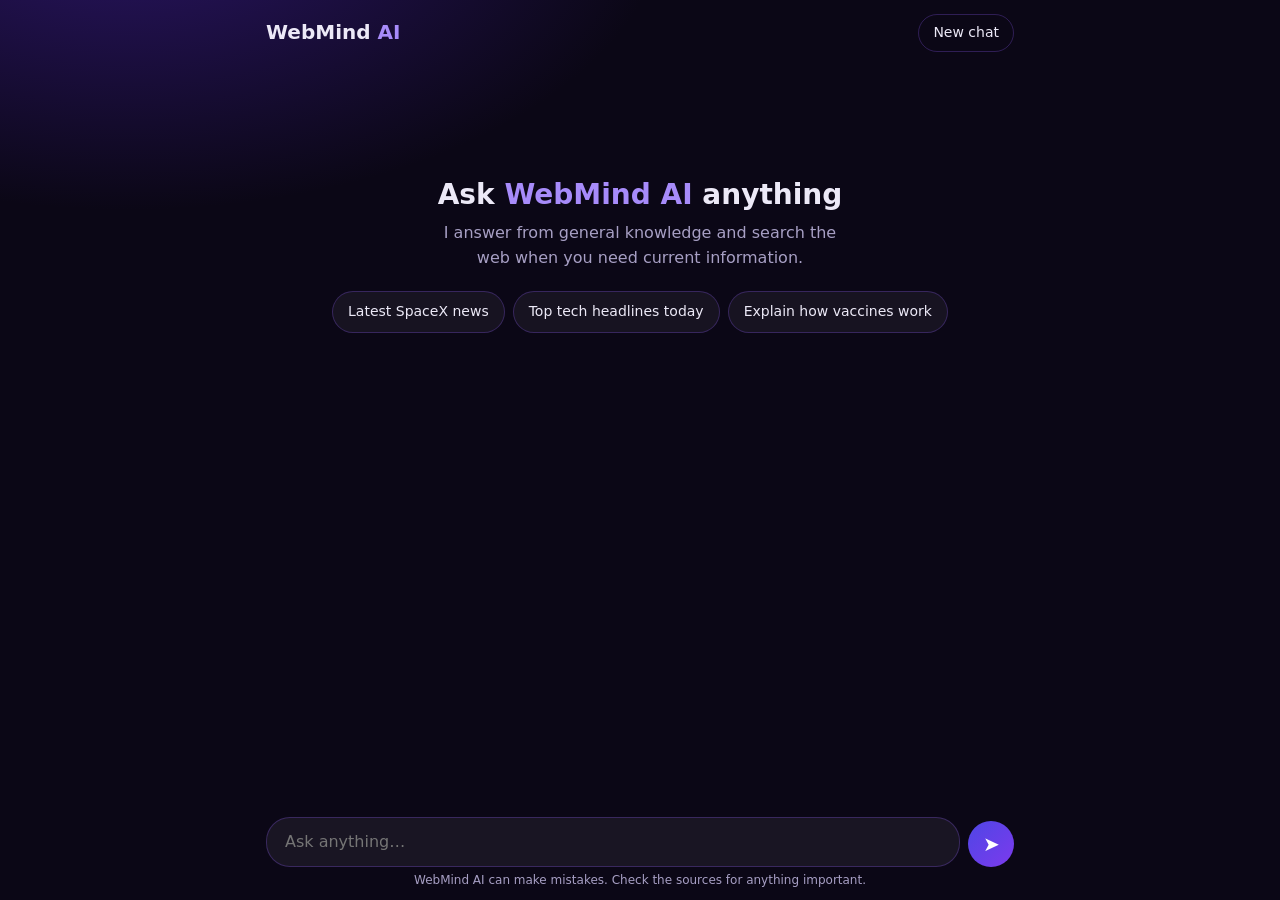
<file: public/assets/aistudio/index-4_7d139a4e.html>
<!DOCTYPE html>
<html lang="en">
<head>
<meta charset="utf-8">
<meta name="viewport" content="width=device-width, initial-scale=1, viewport-fit=cover">
<title>WebMind AI</title>
<link rel="icon" href="data:image/svg+xml,<svg xmlns=%22http://www.w3.org/2000/svg%22 viewBox=%220 0 100 100%22><text y=%22.9em%22 font-size=%2290%22>✦</text></svg>">
<style>
:root{--bg:#0b0716;--card:rgba(255,255,255,.05);--line:rgba(139,92,246,.28);--text:#ece9f7;--mut:#a79fc4;--acc:#a78bfa;--grad:linear-gradient(135deg,#4f46e5,#7c3aed);color-scheme:dark}
*{box-sizing:border-box}
html,body{height:100%;margin:0}
body{background:radial-gradient(900px 500px at 10% -10%,#2a1565 0,transparent 60%),var(--bg);color:var(--text);font:16px/1.55 system-ui,-apple-system,"Segoe UI",Roboto,sans-serif;display:flex;flex-direction:column}
header{display:flex;align-items:center;justify-content:space-between;width:100%;max-width:780px;margin:0 auto;padding:14px 16px;padding-top:max(14px,env(safe-area-inset-top))}
.brand{font-size:20px;font-weight:700}.brand b{color:var(--acc)}
#new{background:none;border:1px solid var(--line);color:var(--text);border-radius:999px;padding:7px 14px;font:inherit;font-size:14px;cursor:pointer}
#new:hover{background:rgba(139,92,246,.16)}
#feed{flex:1;overflow-y:auto;width:100%;max-width:780px;margin:0 auto;padding:4px 16px 12px}
.hero{margin:12vh 0 0;text-align:center}
.hero h1{font-size:28px;line-height:1.2;margin:0 0 10px}.hero h1 b{color:var(--acc)}
.hero p{color:var(--mut);margin:0 auto 20px;max-width:420px}
.chips{display:flex;flex-wrap:wrap;justify-content:center;gap:8px}
.chip{background:var(--card);border:1px solid var(--line);color:var(--text);border-radius:999px;padding:9px 15px;font:inherit;font-size:14px;cursor:pointer}
.chip:hover{background:rgba(139,92,246,.18)}
.msg{display:flex;margin:14px 0}
.msg.user{justify-content:flex-end}
.bubble{background:var(--grad);padding:10px 16px;border-radius:20px 20px 6px 20px;max-width:85%;white-space:pre-wrap;overflow-wrap:anywhere}
.msg.bot{gap:10px}
.avatar{flex:none;width:34px;height:34px;border-radius:50%;border:1px solid var(--line);display:grid;place-items:center;color:var(--acc)}
.card{flex:1;min-width:0;background:var(--card);border:1px solid var(--line);border-radius:20px;padding:14px 16px;overflow-wrap:anywhere}
.card p{margin:0 0 .7em}.card p:last-child{margin:0}
.card ul{margin:0 0 .7em;padding-left:1.2em}
.card h4{margin:.8em 0 .3em;font-size:16px}
.card a{color:var(--acc)}
.card code{background:rgba(255,255,255,.1);padding:1px 6px;border-radius:6px;font-size:.9em}
.status{display:flex;align-items:center;gap:8px;color:var(--mut);font-size:14px}.status:empty{display:none}
.spin{width:14px;height:14px;border:2px solid var(--line);border-top-color:var(--acc);border-radius:50%;animation:s .8s linear infinite}
@keyframes s{to{transform:rotate(360deg)}}
.cite{display:inline-grid;place-items:center;min-width:18px;height:18px;margin:0 1px;padding:0 4px;border-radius:9px;background:rgba(139,92,246,.3);color:var(--text)!important;font-size:11px;text-decoration:none;vertical-align:text-top}
.srcs:empty{display:none}
.label{margin:14px 0 2px;color:var(--acc);font-size:14px;font-weight:600}
.src{display:flex;align-items:center;gap:10px;margin-top:8px;padding:10px 12px;border:1px solid var(--line);border-radius:14px;background:rgba(255,255,255,.03);text-decoration:none}
.src:hover{background:rgba(139,92,246,.14)}
.ico{flex:none;width:30px;height:30px;border-radius:50%;background:var(--grad);display:grid;place-items:center;font-size:13px;font-weight:700;color:#fff}
.t{flex:1;min-width:0}
.t strong{display:block;color:var(--text);font-size:14px;font-weight:500;overflow:hidden;text-overflow:ellipsis;white-space:nowrap}
.t small{color:var(--acc);font-size:13px}
form{display:flex;align-items:flex-end;gap:8px;width:100%;max-width:780px;margin:0 auto;padding:8px 16px 4px}
textarea{flex:1;resize:none;max-height:140px;padding:12px 18px;border:1px solid var(--line);border-radius:24px;background:rgba(255,255,255,.06);color:var(--text);font:inherit;outline:none}
textarea:focus{border-color:var(--acc);box-shadow:0 0 0 3px rgba(167,139,250,.25)}
#send{flex:none;width:46px;height:46px;border:0;border-radius:50%;background:var(--grad);color:#fff;font-size:20px;cursor:pointer}
#send:disabled{opacity:.45;cursor:default}
#send:focus-visible,#new:focus-visible,.chip:focus-visible{outline:2px solid var(--acc);outline-offset:2px}
.copy{margin-top:10px;background:none;border:1px solid var(--line);color:var(--mut);border-radius:999px;padding:3px 12px;font:inherit;font-size:12px;cursor:pointer}
.copy:hover{color:var(--text)}
.note{margin:0;padding:0 16px max(10px,env(safe-area-inset-bottom));text-align:center;color:var(--mut);font-size:12px}
</style>
</head>
<body>
<header><div class="brand">WebMind <b>AI</b></div><button id="new" type="button">New chat</button></header>
<main id="feed" aria-live="polite"></main>
<form id="form">
  <textarea id="input" rows="1" placeholder="Ask anything…" aria-label="Message"></textarea>
  <button id="send" type="submit" aria-label="Send">➤</button>
</form>
<p class="note">WebMind AI can make mistakes. Check the sources for anything important.</p>

<script>
const $ = (s) => document.querySelector(s);
const feed = $("#feed"), form = $("#form"), input = $("#input"), sendBtn = $("#send");
const esc = (s) => s.replace(/[&<>"']/g, (c) => ({ "&": "&amp;", "<": "&lt;", ">": "&gt;", '"': "&quot;", "'": "&#39;" }[c]));
const safe = (list) => (Array.isArray(list) ? list : []).filter((s) => /^https?:\/\//i.test(s.url));

// Minimal, escape-first markdown: bold, code, links, lists, headings, [n] citations.
function md(text, sources = []) {
  const cite = (n) => {
    const s = sources.find((x) => x.id === +n);
    return s ? `<a class="cite" href="${esc(s.url)}" target="_blank" rel="noopener noreferrer" title="${esc(s.domain)}">${n}</a>` : `[${n}]`;
  };
  const inline = (t) => esc(t)
    .replace(/\*\*(.+?)\*\*/g, "<strong>$1</strong>")
    .replace(/`(.+?)`/g, "<code>$1</code>")
    .replace(/\[([^\]]+)\]\((https?:\/\/[^\s)]+)\)/g, '<a href="$2" target="_blank" rel="noopener noreferrer">$1</a>')
    .replace(/\[(\d+)\]/g, (_, n) => cite(n));
  const out = [];
  let list = false;
  for (const line of text.split("\n")) {
    const li = line.match(/^\s*(?:[-*•]|\d+\.)\s+(.*)/);
    if (li) {
      if (!list) out.push("<ul>");
      list = true;
      out.push(`<li>${inline(li[1])}</li>`);
      continue;
    }
    if (list) { out.push("</ul>"); list = false; }
    const h = line.match(/^#{1,4}\s+(.*)/);
    if (h) out.push(`<h4>${inline(h[1])}</h4>`);
    else if (line.trim()) out.push(`<p>${inline(line)}</p>`);
  }
  if (list) out.push("</ul>");
  return out.join("");
}

let history = [];
try { history = JSON.parse(localStorage.getItem("webmind-history") || "[]"); } catch {}
const save = () => { try { localStorage.setItem("webmind-history", JSON.stringify(history.slice(-40))); } catch {} };
const el = (html) => { const t = document.createElement("template"); t.innerHTML = html.trim(); return t.content.firstChild; };
const scrollDown = () => feed.scrollTo({ top: feed.scrollHeight });

const srcHtml = (list) => list.map((s) =>
  `<a class="src" href="${esc(s.url)}" target="_blank" rel="noopener noreferrer"><div class="ico">${esc((s.domain || "?")[0].toUpperCase())}</div><div class="t"><strong>${esc(s.title || s.domain)}</strong><small>${esc(s.domain)}</small></div></a>`).join("");

const hero = () => el(`<div class="hero" id="hero"><h1>Ask <b>WebMind AI</b> anything</h1><p>I answer from general knowledge and search the web when you need current information.</p><div class="chips">${["Latest SpaceX news", "Top tech headlines today", "Explain how vaccines work"].map((t) => `<button type="button" class="chip">${t}</button>`).join("")}</div></div>`);

function addUser(text) {
  feed.append(el(`<div class="msg user"><div class="bubble">${esc(text)}</div></div>`));
}

function addBot(content = "", sources = []) {
  const n = el(`<div class="msg bot"><div class="avatar">✦</div><div class="card"><div class="status"></div><div class="body"></div><div class="srcs"></div><button type="button" class="copy" hidden>Copy</button></div></div>`);
  feed.append(n);
  const api = {
    status: (t) => (n.querySelector(".status").innerHTML = t ? `<i class="spin"></i><span>${esc(t)}</span>` : ""),
    body: (text, src) => (n.querySelector(".body").innerHTML = md(text, src)),
    sources: (src) => (n.querySelector(".srcs").innerHTML = src.length ? `<div class="label">Sources</div>${srcHtml(src)}` : ""),
    done: (text) => {
      const b = n.querySelector(".copy");
      b.hidden = false;
      b.onclick = async () => {
        try { await navigator.clipboard.writeText(text); b.textContent = "Copied"; setTimeout(() => (b.textContent = "Copy"), 1500); } catch {}
      };
    },
  };
  if (content) { api.body(content, sources); api.sources(sources); api.done(content); }
  return api;
}

let busy = false, ctrl;
const setBusy = (b) => {
  busy = b;
  sendBtn.textContent = b ? "■" : "➤";
  sendBtn.setAttribute("aria-label", b ? "Stop" : "Send");
};
async function ask(text) {
  text = text.trim();
  if (!text || busy) return;
  ctrl = new AbortController();
  setBusy(true);
  $("#hero")?.remove();
  history.push({ role: "user", content: text });
  addUser(text);
  const bot = addBot();
  bot.status("Thinking…");
  scrollDown();
  let answer = "", sources = [];
  try {
    const res = await fetch("/api/chat", {
      method: "POST",
      signal: ctrl.signal,
      headers: { "content-type": "application/json" },
      body: JSON.stringify({ messages: history.map(({ role, content }) => ({ role, content })) }),
    });
    if (!res.ok) throw new Error((await res.json().catch(() => ({}))).error || "Request failed.");
    const reader = res.body.getReader(), dec = new TextDecoder();
    let buf = "";
    while (true) {
      const { done, value } = await reader.read();
      if (done) break;
      buf += dec.decode(value, { stream: true });
      const parts = buf.split("\n\n");
      buf = parts.pop();
      for (const part of parts) {
        const ev = /^event: (.+)$/m.exec(part)?.[1];
        const data = JSON.parse(/^data: (.+)$/m.exec(part)?.[1] || "{}");
        if (ev === "status") bot.status(data.text);
        else if (ev === "sources") { sources = safe(data); bot.sources(sources); }
        else if (ev === "token") { answer += data.text; bot.status(""); bot.body(answer, sources); scrollDown(); }
        else if (ev === "error") throw new Error(data.text);
      }
    }
    bot.status("");
    if (!answer) throw new Error("No answer came back. Try again.");
    history.push({ role: "assistant", content: answer, sources });
    bot.done(answer);
  } catch (err) {
    bot.status("");
    if (err.name === "AbortError" && answer) {
      history.push({ role: "assistant", content: answer, sources }); // keep what was written before Stop
      bot.done(answer);
    } else {
      bot.body(err.name === "AbortError" ? "Stopped." : "\u26a0\ufe0f " + err.message, []);
      history.pop(); // drop the unanswered question so history stays in order
    }
  }
  save();
  setBusy(false);
  input.focus();
}

form.addEventListener("submit", (e) => {
  e.preventDefault();
  if (busy) { ctrl.abort(); return; }
  const t = input.value;
  input.value = "";
  input.style.height = "auto";
  ask(t);
});
input.addEventListener("keydown", (e) => {
  if (e.key === "Enter" && !e.shiftKey && !e.isComposing) { e.preventDefault(); if (!busy) form.requestSubmit(); }
});
input.addEventListener("input", () => {
  input.style.height = "auto";
  input.style.height = Math.min(input.scrollHeight, 140) + "px";
});
feed.addEventListener("click", (e) => { const c = e.target.closest(".chip"); if (c) ask(c.textContent); });
$("#new").addEventListener("click", () => {
  if (busy) return;
  history = [];
  save();
  feed.innerHTML = "";
  feed.append(hero());
});

if (history.length) history.forEach((m) => (m.role === "user" ? addUser(m.content) : addBot(m.content, safe(m.sources))));
else feed.append(hero());
scrollDown();
</script>
</body>
</html>
</file>
